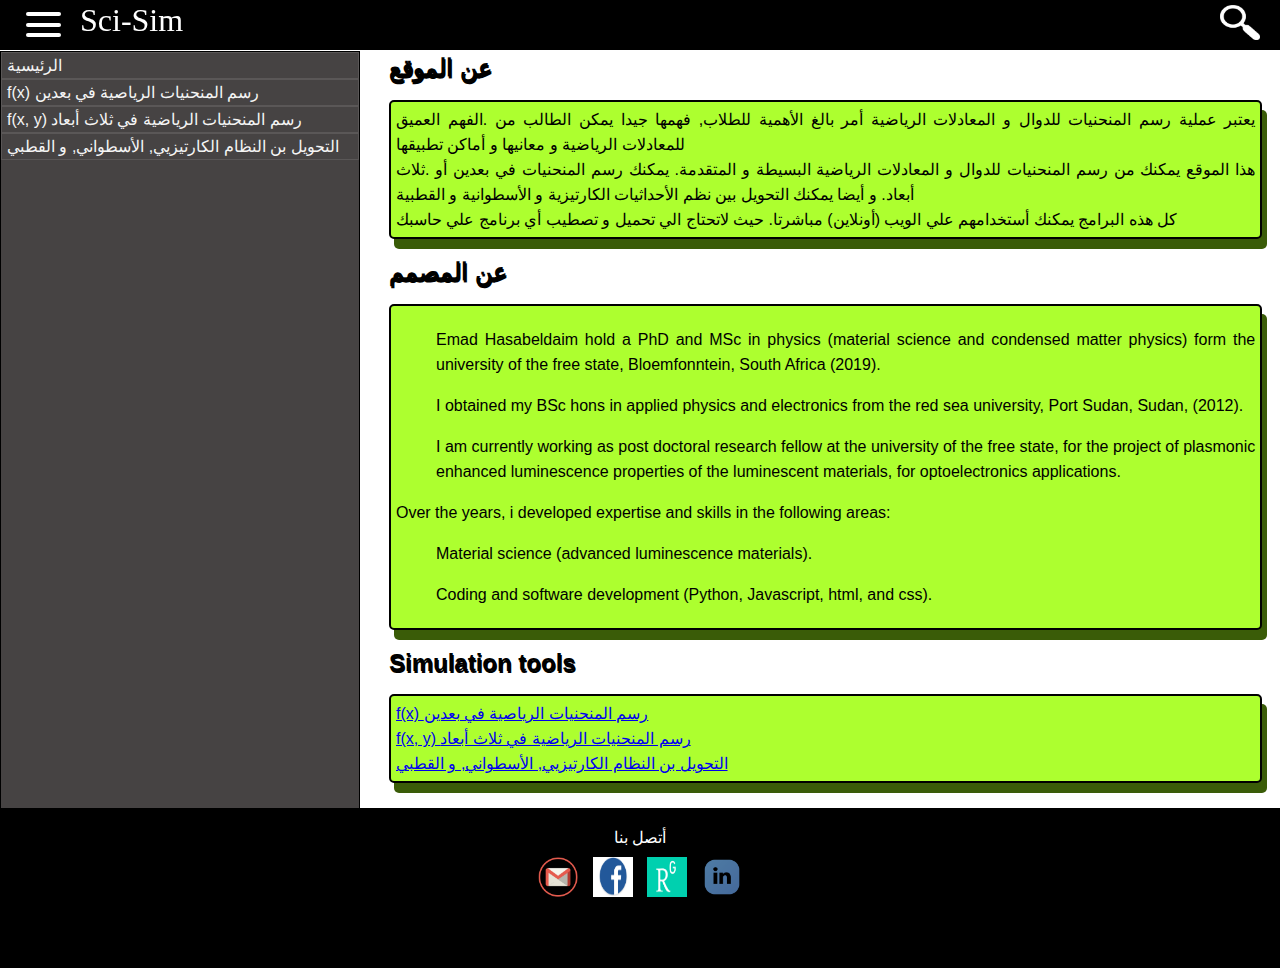
<file: index.html>
<!DOCTYPE html>
<html lang="ar">
<head>
    <meta charset="UTF-8">
    <meta name="viewport" content="width=device-width, initial-scale=1.0">
    <link rel="stylesheet" href="css/index.css">
    <link rel="icon" type="image/png" href="images/favicon.png">
    <link rel="canonical" href="https://ar.sci-sim.com/" />
    <meta name="description" content="اكتشف أدوات علمية ذكية وتطبيقات إنتاجية مثل الآلات الحاسبة البصرية وأدوات ومقالات تقنية متخصصة. منصتك لتسريع العمل العلمي وتحسين الكفاءة.">
    <meta name="keywords" content="نظم الاحداثيات, كارتيزي, أسطواني, قطبي, دائري">
    <meta name="author" content="Emad Hasabeldaim Hadi Hasabeldaim">
    <meta http-equiv="refresh" content="3600"/>
    <meta name="google-adsense-account" content="ca-pub-9209590789592322">
    <title>رسم المنحنيات و الدوال الرياضية أونلاين</title>
</head>

<body>
    <header> 
        <nav class='navbar'>
            <input type='checkbox' id='check'>
            <label for='check' class='toggle-button'>   
                <span class='bar'></span>
                <span class='bar'></span>
                <span class='bar'></span>
            </label>

            <label class="brand-title">Sci-Sim</label>

            <img class='search' src="images/search-icon.png" alt="srearch icon"> 

            <ul class='menu'>
                <li><a href="index.html">الرئيسية</a></li>
                <li><a href="visualize-math-functions.html">f(x) رسم المنحنيات الرياصية في بعدين</a></li>
                <li><a href="3d-grapher.html">f(x, y) رسم المنحنيات الرياضية في ثلاث أبعاد</a></li>
                <li><a href="cartesian-to-cylindrical-to-sphere.html">التحويل بن النظام الكارتيزيي, الأسطواني, و القطبي</a></li>
            </ul>
        </nav>
    </header>

    <div class='body-content'>
        <div class='content'>
            <h2>عن الموقع 
            </h2>
            <div class='blocks'>
                يعتبر عملية رسم المنحنيات للدوال و المعادلات الرياضية أمر بالغ الأهمية للطلاب, فهمها جيدا يمكن الطالب من 
                .الفهم العميق للمعادلات الرياضية و معانيها و أماكن تطبيقها </br>
                هذا الموقع يمكنك من رسم المنحنيات للدوال و المعادلات الرياضية البسيطة و المتقدمة. يمكنك رسم المنحنيات في بعدين أو 
                .ثلاث أبعاد. و أيضا يمكنك التحويل بين نظم الأحداثيات الكارتيزية و الأسطوانية و القطبية</br>
                كل هذه البرامج يمكنك أستخدامهم علي الويب (أونلاين) مباشرتا. حيث لاتحتاج الي تحميل و تصطيب أي برنامج علي حاسبك
            </div>
            <h2>عن المصمم
            </h2>

        <!-- Ads ads ads ads ads ads ads ads ads ads ads -->
        <script async src="https://pagead2.googlesyndication.com/pagead/js/adsbygoogle.js?client=ca-pub-9209590789592322"
        crossorigin="anonymous"></script>
        <!-- CIE1936 -->
        <ins class="adsbygoogle"
            style="display:block"
            data-ad-client="ca-pub-9209590789592322"
            data-ad-slot="3761088551"
            data-ad-format="auto"
            data-full-width-responsive="true"></ins>
        <script>
            (adsbygoogle = window.adsbygoogle || []).push({});
        </script>
        <!-- Ads ads ads ads ads ads ads ads ads ads ads -->

            <div class='blocks'>
                <ul>Emad Hasabeldaim hold a PhD and MSc in physics (material science and condensed matter
                    physics) form the university of the free state, Bloemfonntein, South Africa (2019).
                </ul>
                <ul>I obtained my BSc hons in applied physics and electronics from the red sea university,
                    Port Sudan, Sudan, (2012).
                </ul>
                <ul>I am currently working as post doctoral research fellow at the university of the free state,
                    for the project of plasmonic enhanced luminescence properties of the luminescent materials, for 
                    optoelectronics applications.
                </ul>
                Over the years, i developed expertise and skills in the following areas:
                
                <ul>Material science (advanced luminescence materials).</ul>
                <ul>Coding and software development (Python, Javascript, html, and css).</ul>
            </div>
            <h2>Simulation tools 
            </h2>
        <div class='blocks'>
            <a href="visualize-math-functions.html">f(x) رسم المنحنيات الرياصية في بعدين </a> </br>
            <a href="3d-grapher.html">f(x, y) رسم المنحنيات الرياضية في ثلاث أبعاد </a> </br>
            <a href="cartesian-to-cylindrical-to-sphere.html">التحويل بن النظام الكارتيزيي, الأسطواني, و القطبي</a> </br>
        </div>
        </div>
    </div>

    <div class='bottom-bar'>
        
        <div class='contact-us'>
            أتصل بنا </br>
            <a href = "mailto: omda180@gmail.com"><img src="images/gmail-logo.png" alt="gmail"></a>
            <a href = "https://www.facebook.com/profile.php?id=100001888282568" target='blank'><img src="images/facebook-logo.png" alt="facebook"></a>
            <a href = "https://www.researchgate.net/profile/Emad_Hasabeldaim" target='blank'><img src="images/research-gate-logo.png" alt="researchgate"></a>
            <a href = "https://www.linkedin.com/in/emad-hasabeldaim-92b605125/" target='blank'><img src="images/linkedin-logo.png" alt="linkedin"></a>
        </div>
    </div>

</body>
</html>
</file>
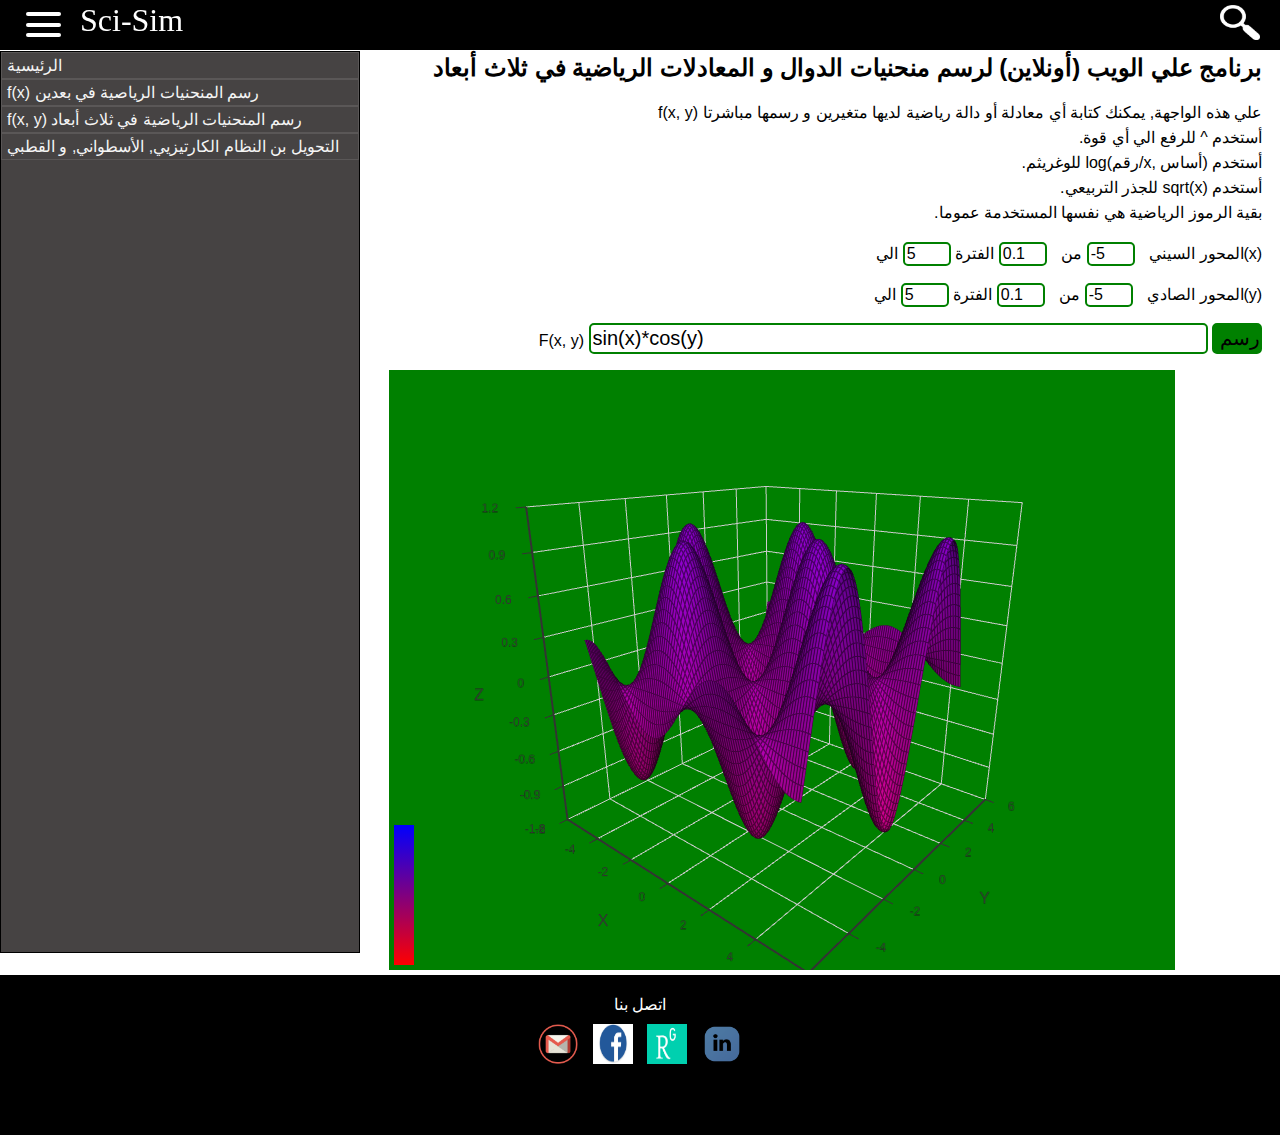
<file: 3d-grapher.html>
<!DOCTYPE html>
<html lang="ar">
<head>
    <meta charset="UTF-8">
    <meta name="viewport" content="width=device-width, initial-scale=1.0">
    <link rel="stylesheet" href="css/3d-grapher.css">
    <link rel="icon" type="image/png" href="images/favicon.png">
    <link rel="canonical" href="https://ar.sci-sim.com/3d-grapher.html" />
    <meta name="description" content="ارسم المعادلات الرياضية ثلاثية الأبعاد بسهولة باستخدام أداتنا التفاعلية المجانية. مثالية لتصور الدوال متعددة المتغيرات والأسطح في الرياضيات والفيزياء">
    <meta name="keywords" content="نظم الاحداثيات, ثلاثي الأبعاد, أسطح, كارتيزي">
    <meta name="author" content="Emad Hasabeldaim Hadi Hasabeldaim">
    <meta http-equiv="refresh" content="3600"/>
    <script src='js/math.js' type='text/javascript'></script>
    <script type="text/javascript" src="echart/dist/echarts.js"></script>
    <script type="text/javascript" src="echart/dist/echarts-gl.min.js"></script> 
    <meta name="google-adsense-account" content="ca-pub-9209590789592322">
    <title>رسم منحنيات المعادلات و الدوال الرياضية في ثلاثة أبعاد</title>
</head>

<body>
    <header> 
        <nav class='navbar'>
            <input type='checkbox' id='check'>
            <label for='check' class='toggle-button'>   
                <span class='bar'></span>
                <span class='bar'></span>
                <span class='bar'></span>
            </label>

            <label class="brand-title">Sci-Sim</label>

            <img class='search' src="images/search-icon.png" alt="srearch icon"> 

            <ul class='menu'>
                <li><a href="index.html">الرئيسية</a></li>
                <li><a href="visualize-math-functions.html">f(x) رسم المنحنيات الرياصية في بعدين</a></li>
                <li><a href="3d-grapher.html">f(x, y) رسم المنحنيات الرياضية في ثلاث أبعاد</a></li>
                <li><a href="cartesian-to-cylindrical-to-sphere.html">التحويل بن النظام الكارتيزيي, الأسطواني, و القطبي</a></li>
            </ul>
        </nav>
    </header>

    <div class='body-content'>
        <div class='content'>
            <h2>برنامج علي الويب (أونلاين) لرسم منحنيات الدوال و المعادلات الرياضية في ثلاث أبعاد
            </h2>
            <p>f(x, y) علي هذه الواجهة, يمكنك كتابة أي معادلة أو دالة رياضية لديها  متغيرين و رسمها مباشرتا</br>
                .أستخدم ^ للرفع الي أي قوة<br>
                .للوغريثم log(رقم/x, أساس) أستخدم<br>
                .للجذر التربيعي sqrt(x) أستخدم<br>
                .بقية الرموز الرياضية هي نفسها المستخدمة عموما<br>

            </p>  
            <p> المحور السيني <input type="text" id='x-from' value='-5' maxlength="2" > من
                <input type="text" id='x-interval' value='0.1' maxlength="3"> الفترة
                <input type="text" id='x-to' value='5' maxlength="1"> الي(x)
            </p>

            <p> المحور الصادي <input type="text" id='y-from' value='-5' maxlength="2" > من
                 <input type="text" id='y-interval' value='0.1' maxlength="3"> الفترة
                 <input type="text" id='y-to' value='5' maxlength="1"> الي(y)
            </p>

            <p>F(x, y)  <input type="text" id='fx' value='sin(x)*cos(y)'>
                <input type="submit" id='submit' value='أرسم' onclick='plot()'>
            </p>
            
            <div id="main">        </div>
              
        </div>

        <!-- Ads ads ads ads ads ads ads ads ads ads ads -->
        <script async src="https://pagead2.googlesyndication.com/pagead/js/adsbygoogle.js?client=ca-pub-9209590789592322"
        crossorigin="anonymous"></script>
        <!-- CIE1936 -->
        <ins class="adsbygoogle"
            style="display:block"
            data-ad-client="ca-pub-9209590789592322"
            data-ad-slot="3761088551"
            data-ad-format="auto"
            data-full-width-responsive="true"></ins>
        <script>
            (adsbygoogle = window.adsbygoogle || []).push({});
        </script>
        <!-- Ads ads ads ads ads ads ads ads ads ads ads -->

    </div>

    <div class='bottom-bar'>
        
        <div class='contact-us'>
            اتصل بنا </br>
            <a href = "mailto: omda180@gmail.com"><img src="images/gmail-logo.png" alt="gmail"></a>
            <a href = "https://www.facebook.com/profile.php?id=100001888282568"><img src="images/facebook-logo.png" alt="facebook"></a>
            <a href = "https://www.researchgate.net/profile/Emad_Hasabeldaim"><img src="images/research-gate-logo.png" alt="researchgate"></a>
            <a href = "https://www.linkedin.com/in/emad-hasabeldaim-92b605125/"><img src="images/linkedin-logo.png" alt="linkedin"></a>
        </div>
    </div>
    
    <script>
        window.onload = function(){
            plot();
        }

        //Ploting function
        function plot(){
            let xFrom = Number(document.getElementById('x-from').value);
            let xInterval = Number(document.getElementById('x-interval').value);
            let xTo = Number(document.getElementById('x-to').value);

            let yFrom = Number(document.getElementById('y-from').value);
            let yInterval = Number(document.getElementById('y-interval').value);
            let yTo = Number(document.getElementById('y-to').value);

            let fx = document.getElementById('fx').value

            //Processing the user input to javascript form
            let Interprator = ['x', 'y', 'e', 'sin-1', 'cos-1', 'tan-1', 'sinh-1', 'cosh-1', 'tanh-1', 'cot-1', 'coth-1'];
            let InterpratorOut = ['(x)', '(y)', '(e)', 'asin', 'acos', 'atan', 'asinh', 'acosh', 'atanh', 'acot', 'acoth']

                let i = 0;
                while(i < Interprator.length){
                    if(fx.match(Interprator[i])){
                        let re = new RegExp(Interprator[i], 'g');
                        var s = fx.replace(re, InterpratorOut[i]);
                        fx = s;
                    }
                    i++     
                }
            var myChart = echarts.init(document.getElementById('main'));
            option = {
                tooltip: {},
                backgroundColor: 'green',
                visualMap: {
                    show: true,
                    dimension: 2,
                    min: -5,
                    max: 5,
                    inRange: {
                        color: ['red', 'blue']
                    }
                },
                xAxis3D: {
                    type: 'value'
                },
                yAxis3D: {
                    type: 'value'
                },
                zAxis3D: {
                    type: 'value'
                },
                grid3D: {
                    viewControl: {
                        // projection: 'orthographic'
                    }
                },
                series: [{
                    type: 'surface',
                    wireframe: {
                        // show: false
                    },
                    equation: {
                        x: {
                            step: xInterval,
                            min: xFrom,
                            max: xTo,
                        },
                        y: {
                            step: yInterval,
                            min: yFrom,
                            max: yTo,
                        },
                        z: function (x, y) {
                            parsed = math.parse(fx);
                            return parsed.evaluate({x, y});
                        }
                    }
                }]
            }
            myChart.setOption(option);
        }onerror = function(error){
            document.write('أعد تحميل الصفحة و أكتب معادلة رياضية صحيحة');
        }

        //preventing inspection
        document.addEventListener('contextmenu', function(e) {
            e.preventDefault();
        });
    </script>
</body>
</html>
</file>
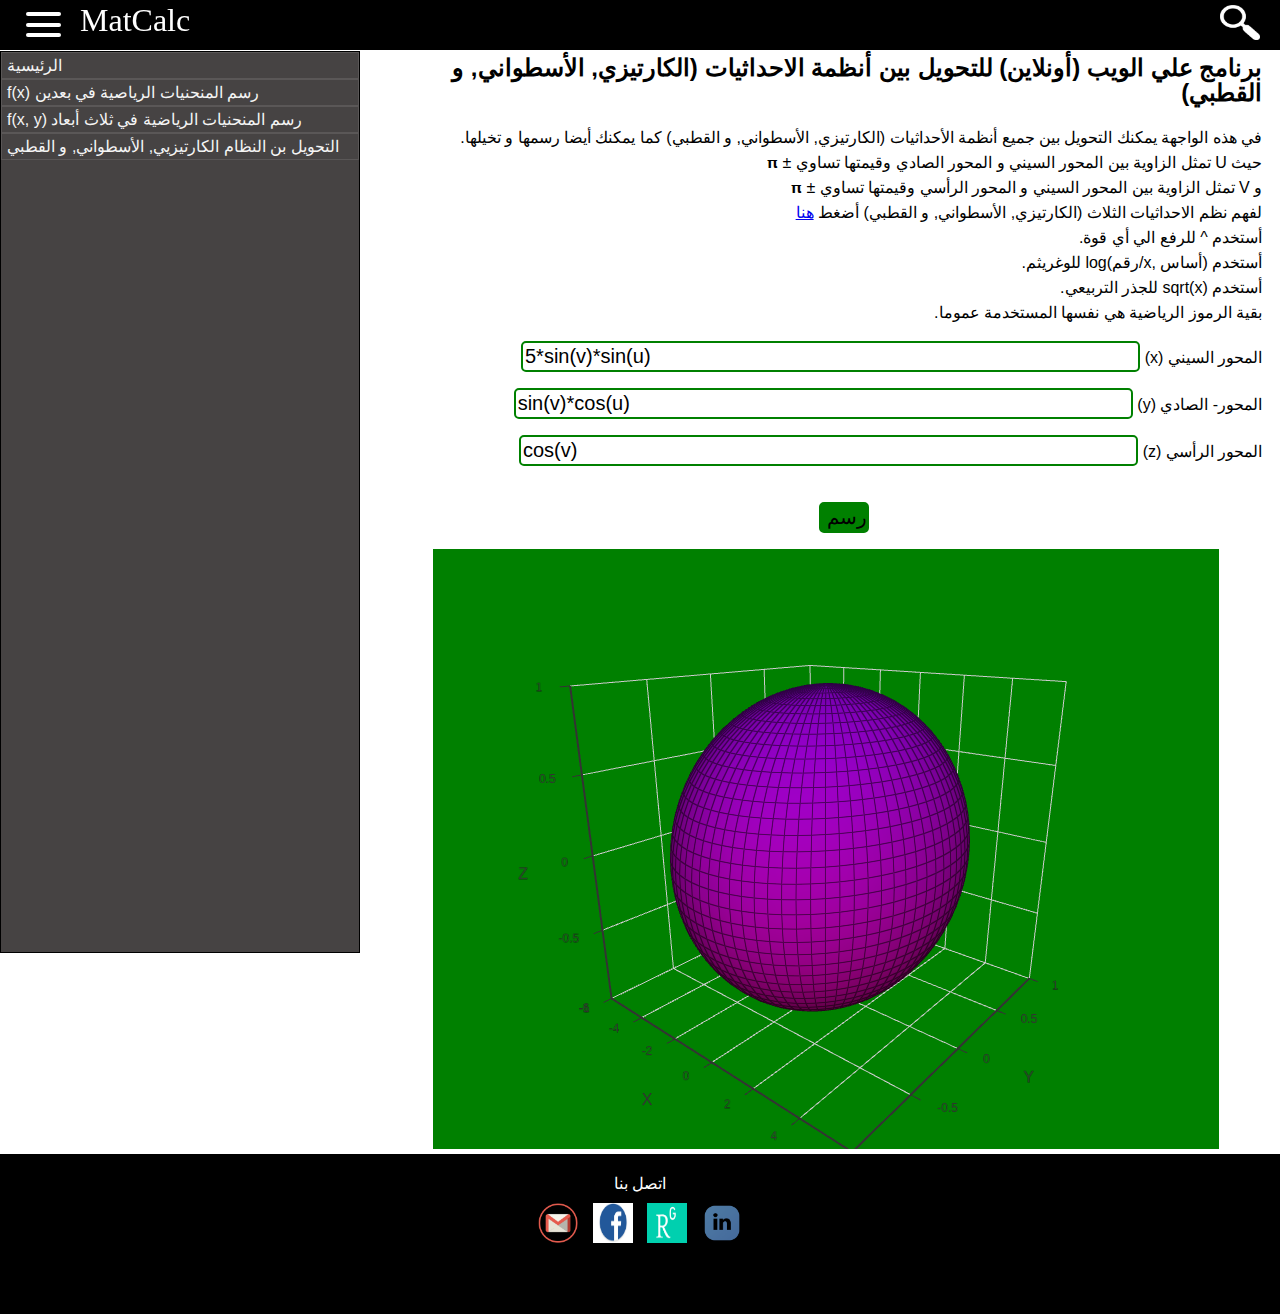
<file: cartesian-to-cylindrical-to-sphere.html>
<!DOCTYPE html>
<html lang="en">
<head>
    <meta charset="UTF-8">
    <meta name="viewport" content="width=device-width, initial-scale=1.0">
    <link rel="stylesheet" href="css/cartesian-to-cylindrical-to-sphere.css">
    <link rel="icon" type="image/png" href="images/favicon.png">
    <link rel="canonical" href="https://armathgrapher.materialscomputing.pw/cartesian-to-cylindrical-to-sphere.html" />
    <script src='js/math.js' type='text/javascript'></script>
    <script type="text/javascript" src="echart/dist/echarts.js"></script>
    <script type="text/javascript" src="echart/dist/echarts-gl.min.js"></script> 
    <meta name="description" content="برنامج جميل علي الويب (أونلاين) يمكنك من خلاله الرسم و التحويل من أنظمة الاحداثيات الكارتيزية, الأسطوانية, و القطبية">
    <meta name="keywords" content="نظم الاحداثيات, كارتيزي, أسطواني, قطبي, رياضيات, هندسة احداثية">
    <meta name="author" content="Emad Hasabeldaim Hadi Hasabeldaim">
    <meta http-equiv="refresh" content="3600"/>
    <title>التحويل بين الاحداثيات الكارتيزر, الأسطواني, و القطبي (الدائري)</title>
</head>

<body>
    <header> 
        <nav class='navbar'>
            <input type='checkbox' id='check'>
            <label for='check' class='toggle-button'>   
                <span class='bar'></span>
                <span class='bar'></span>
                <span class='bar'></span>
            </label>

            <label class="brand-title">MatCalc</label>

            <img class='search' src="images/search-icon.png" alt="srearch icon"> 

            <ul class='menu'>
                <li><a href="index.html">الرئيسية</a></li>
                <li><a href="visualize-math-functions.html">f(x) رسم المنحنيات الرياصية في بعدين</a></li>
                <li><a href="3d-grapher.html">f(x, y) رسم المنحنيات الرياضية في ثلاث أبعاد</a></li>
                <li><a href="cartesian-to-cylindrical-to-sphere.html">التحويل بن النظام الكارتيزيي, الأسطواني, و القطبي</a></li>
            </ul>
        </nav>
    </header>

    <div class='body-content'> 
        <div class='content'>
            <h2> برنامج علي الويب (أونلاين) للتحويل بين أنظمة الاحداثيات (الكارتيزي, الأسطواني, و القطبي)
            </h2>
            <p>.في هذه الواجهة يمكنك التحويل بين جميع 
                أنظمة الأحداثيات (الكارتيزي, الأسطواني, و القطبي) كما يمكنك أيضا رسمها و تخيلها</br>
                &#120529; &plusmn; تمثل الزاوية بين المحور السيني و المحور الصادي وقيمتها تساوي U حيث</br>
                &#120529; &plusmn; تمثل الزاوية بين المحور السيني و المحور الرأسي وقيمتها تساوي V و</br>
                لفهم نظم الاحداثيات الثلاث (الكارتيزي, الأسطواني, و القطبي) أضغط <a href="https://www.startimes.com/?t=28168537" target="blank">هنا</a></br>
                .أستخدم ^ للرفع الي أي قوة<br>
                .للوغريثم log(رقم/x, أساس) أستخدم<br>
                .للجذر التربيعي sqrt(x) أستخدم<br>
                .بقية الرموز الرياضية هي نفسها المستخدمة عموما<br>

            </p>
            <p> <input type="text" id='x' value='5*sin(v)*sin(u)'> (x) المحور السيني
            </p>

            <p> <input type="text" id='y' value='sin(v)*cos(u)'>  (y) المحور- الصادي
            </p>

            <p> <input type="text" id='z' value='cos(v)'>  (z) المحور الرأسي</p>
             <p>   <input type="submit" id='submit' value='أرسم' onclick='plot()'>
            </p>
            
            <div id="main">        </div>
              
        </div>
    </div>

    <div class='bottom-bar'>
        
        <div class='contact-us'>
            اتصل بنا</br>
            <a href = "mailto: omda180@gmail.com"><img src="images/gmail-logo.png" alt="gmail"></a>
            <a href = "https://www.facebook.com/profile.php?id=100001888282568"><img src="images/facebook-logo.png" alt="facebook"></a>
            <a href = "https://www.researchgate.net/profile/Emad_Hasabeldaim"><img src="images/research-gate-logo.png" alt="researchgate"></a>
            <a href = "https://www.linkedin.com/in/emad-hasabeldaim-92b605125/"><img src="images/linkedin-logo.png" alt="linkedin"></a>
        </div>
    </div>
    
    <script>
        window.onload = function(){
            plot();
        }

        //Ploting function
        function plot(){

            let x = document.getElementById('x').value
            let y = document.getElementById('y').value
            let z = document.getElementById('z').value

            //Processing the user input to javascript form
            let Interprator = ['u', 'v', 'e', 'sin-1', 'cos-1', 'tan-1', 'sinh-1', 'cosh-1', 'tanh-1', 'cot-1', 'coth-1'];
            let InterpratorOut = ['(u)', '(v)', '(e)', 'asin', 'acos', 'atan', 'asinh', 'acosh', 'atanh', 'acot', 'acoth']

            function interprator(xyz){
                let i = 0;
                while(i < Interprator.length){
                    if(xyz.match(Interprator[i])){
                        let re = new RegExp(Interprator[i], 'g');
                        var s = xyz.replace(re, InterpratorOut[i]);
                        xyz = s;
                    }
                    i++     
                }
                return xyz;
            }

            let x1 = interprator(x);
            let y1 = interprator(y);
            let z1 = interprator(z);

            var myChart = echarts.init(document.getElementById('main'));
            option = {
            tooltip: {},
            visualMap: {
                show: false,
                dimension: 2,
                min: -5,
                max: 5,
                inRange: {
                    color: ['red', 'blue']
                }
            },
            xAxis3D: {type: 'value'},
            yAxis3D: {type: 'value'},
            zAxis3D: {type: 'value'},
            grid3D: {},
            series: [{
                type: 'surface',
                parametric: true,
                // shading: 'albedo',
                parametricEquation: {
                    u: {
                        min: -Math.PI,
                        max: Math.PI,
                        step: Math.PI / 40
                    },
                    v: {
                        min: 0,
                        max: Math.PI,
                        step: Math.PI / 40
                    },
                    x: function (u, v) {
                        parsed = math.parse(x1);
                        return parsed.evaluate({u, v});
                    },
                    y: function (u, v) {
                        parsed = math.parse(y1);
                        return parsed.evaluate({u, v});
                    },
                    z: function (u, v) {
                        parsed = math.parse(z1);
                        return parsed.evaluate({u, v});
                    }
                }
            }]
        };
            myChart.setOption(option);
        }onerror = function(error){
            document.write('أعد تحميل الصفحة و أكتب معادلة رياضية صحيحة');
        }

        //preventing inspection
        document.addEventListener('contextmenu', function(e) {
            e.preventDefault();
        });
    </script>
</body>
</html>
</file>
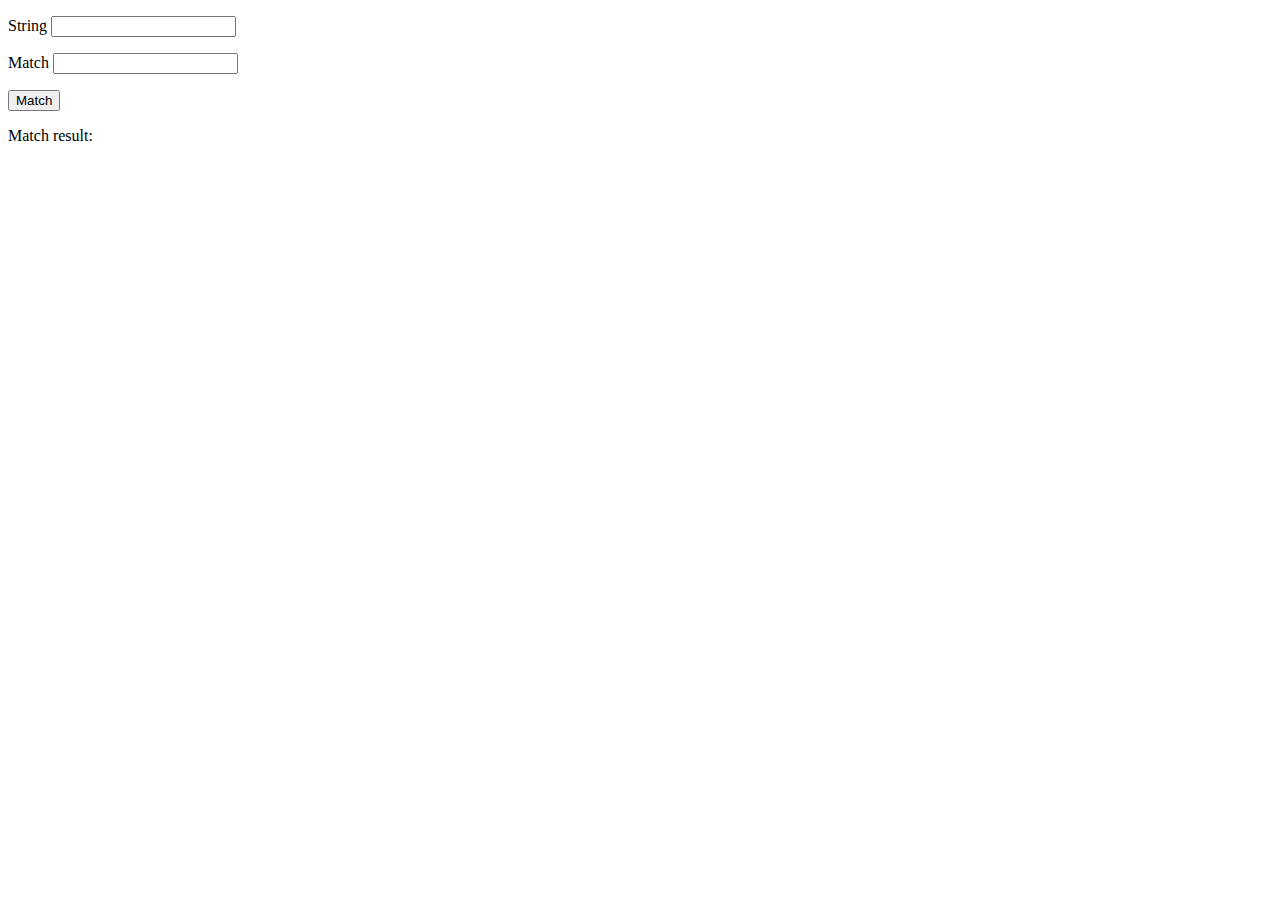
<file: downloads/match-string.html>
<!DOCTYPE html>
<html lang="en">
<body>
    <p>String  <input type="text" id='string'></p>
    <p>Match <input type="text" id='match'></p>
    <input type="button" value='Match' onclick='toMatchString()'>
    <p>Match result: <output type="text" id='result'></output> </p>
    
    <script>

        function toMatchString(){
            let match1 = document.getElementById('match').value;
            let string1 = document.getElementById('string').value;
            matchString(match1, string1)
        }

        let result1 = document.getElementById('result');
        function matchString(string, match){
            result1.value = null;
            let stringLower = string.toLowerCase();
            let matchLower = match.toLowerCase();
            let stringLowerRemoved = stringLower.split(' ').join('').split('');
            let matchLowerRemoved = matchLower.split(' ').join('').split('');
            if(stringLowerRemoved.length != matchLowerRemoved.length){
                return null;
            }else{
                for(let char of matchLowerRemoved){
                    if(stringLowerRemoved.includes(char)){
                        let position = stringLowerRemoved.indexOf(char);
                        stringLowerRemoved.splice(position, 1)
                    }else{
                        return null;
                    }
                }
                result1.value = string;
            }
        }

    </script>
</body>
</html>
</file>
<file: css/index.css>
body {
    width: 100%; font-family: 'Segoe UI', Tahoma, Geneva, Verdana, sans-serif;
    margin: 0; padding: 0;
}
.navbar{
    width: 100%; height: 50px; background-color: black; margin: 0;
    position: fixed; top: 0; z-index: 1;
}
#check{
    display: none;
}
.brand-title{
    color: white; position: absolute; left: 80px; top: 2px;
    font-size:xx-large; font-family: URW Chancery L, cursive; 
}
.search{
    width: 40px; height: 35px; float: right;
    margin-right: 20px; margin-top: 5px;
}
.toggle-button {
    position: absolute;
    top: 12px;
    margin-left: 2%;
    display: flex;
    flex-direction: column;
    justify-content: space-between;
    width: 35px;
    height: 25px;
    cursor: pointer;
}
.toggle-button .bar {
    height: 4px;
    width: 100%;
    background-color: white;
    border-radius: 10px;
}
.menu{
    list-style: none; width: 28%; height: 100vh; border: solid 1px;
    margin-top: 51px; background-color: rgb(70, 67, 67); margin-left: 0;
    margin-right: 0; overflow-y: scroll; padding-left: 0; 
}
ul li {
    list-style: none; border: 1px solid rgb(90, 87, 87); height: max-content; 
    text-indent: -5px; padding-left: 5px;
}
ul li:hover{
    background-color: green; 
}
ul li a {
    text-decoration: none; line-height: 25px; color: whitesmoke; 
    margin-left: 5px; 
}
#check:checked ~ .menu{
    display: none;
}
.body-content{
    margin-top: 30px; margin-left: 30%; padding: 0; text-align: justify;
    width: 69%; display: block; 
}
.content{
    padding: 5px; line-height: 25px; 
}
h2 {
    text-shadow: 1px 2px;
}
.blocks {
    display: block; border: 2px solid black; padding: 5px; border-radius: 5px;
    background-color: greenyellow; box-shadow: 5px 10px rgb(58, 92, 8);
}
.bottom-bar{
    display: flex; width:100%; height: 10em; background-color: black;
    color:white; justify-content: center; flex-direction: row; float: right;
    margin: 0; position: relative; z-index: 10; margin-top: 20px;
}
.contact-us{
    color:white; width: 300px; margin: 10px;
    padding: 10px; text-align: center;
}
.contact-us a img{
    width: 40px; height: 40px; margin: 5px; margin-top: 10px;
}


@media (max-width: 768px){
    .menu{
        display: none; 
    }
    #check:checked ~ .menu {
        display: block; width: 50%;
    }
    .body-content{
        padding: 5px; text-align: justify;
        width: 97%; display: block; margin-left: 0;
    }
    .bottom-bar{
        width:100%; height: 10em; 
        margin: 0; 
    }

}

@media (max-width: 481px){
    #check:checked ~ .menu {
        display: block; width: 100%;
    }
}
</file>
<file: css/3d-grapher.css>
body {
    width: 100%; font-family: 'Segoe UI', Tahoma, Geneva, Verdana, sans-serif;
    margin: 0; padding: 0;
}
.navbar{
    width: 100%; height: 50px; background-color: black; margin: 0;
    position: fixed; top: 0; z-index: 1;
}
#check{
    display: none;
}
.brand-title{
    color: white; position: absolute; left: 80px; top: 2px;
    font-size:xx-large; font-family: URW Chancery L, cursive; 
}
.search{
    width: 40px; height: 35px; float: right;
    margin-right: 20px; margin-top: 5px;
}
.toggle-button {
    position: absolute;
    top: 12px;
    margin-left: 2%;
    display: flex;
    flex-direction: column;
    justify-content: space-between;
    width: 35px;
    height: 25px;
    cursor: pointer;
}
.toggle-button .bar {
    height: 4px;
    width: 100%;
    background-color: white;
    border-radius: 10px;
}
.menu{
    list-style: none; width: 28%; height: 100vh; border: solid 1px;
    margin-top: 51px; background-color: rgb(70, 67, 67); margin-left: 0;
    margin-right: 0; overflow-y: scroll; padding-left: 0; 
}
ul li {
    list-style: none; border: 1px solid rgb(90, 87, 87); height: max-content; 
    text-indent: -5px; padding-left: 5px;
}
ul li:hover{
    background-color: green;
}
ul li a {
    text-decoration: none; line-height: 25px; color: whitesmoke; 
    margin-left: 5px;
}
#check:checked ~ .menu{
    display: none;
}
.body-content{
    margin-top: 30px; margin-left: 30%; padding: 0; text-align: justify;
    width: 69%; display: block; 
}
.content{
    padding: 5px; line-height: 25px; text-align: right;
}
#main{
    width: 90%; height:600px; 
}
#x-from{
    width: 40px; font-size: 16px; border: 2px solid green; border-radius: 5px;
    margin-right: 10px; 
}
#x-interval{
    width: 40px; font-size: 16px; border: 2px solid green; border-radius: 5px;
    margin-right: 10px;
}
#x-to{
    width: 40px; font-size: 16px; border: 2px solid green; border-radius: 5px;
}
#y-from{
    width: 40px; font-size: 16px; border: 2px solid green; border-radius: 5px;
    margin-right: 10px;
}
#y-interval{
    width: 40px; font-size: 16px; border: 2px solid green; border-radius: 5px;
    margin-right: 10px;
}
#y-to{
    width: 40px; font-size: 16px; border: 2px solid green; border-radius: 5px;
}
#fx{
    width: 70%; font-size: 20px; border: 2px solid green; border-radius: 5px;
    height: 25px;
}
#submit{
    width: 50px; height: 31px; font-size: 20px; border: 2px solid green; border-radius: 5px;
    background-color: green;
}
#submit:hover{
    background-color: greenyellow;
}
.bottom-bar{
    display: flex; width:100%; height: 10em; background-color: black;
    color:white; justify-content: center; flex-direction: row; float: right;
    margin: 0; position: relative; z-index: 10;
}
.contact-us{
    color:white; width: 300px; margin: 10px;
    padding: 10px; text-align: center;
}
.contact-us a img{
    width: 40px; height: 40px; margin: 5px; margin-top: 10px;
}


@media (max-width: 768px){
    .menu{
        display: none; 
    }
    #check:checked ~ .menu {
        display: block; width: 50%;
    }
    .body-content{
        padding: 5px; text-align: justify;
        width: 97%; display: block; margin-left: 0;
    }
    .bottom-bar{
        width:100%; height: 10em; 
        margin: 0; 
    }

}

@media (max-width: 481px){
    #check:checked ~ .menu {
        display: block; width: 100%;
    }
}
</file>
<file: css/cartesian-to-cylindrical-to-sphere.css>
body {
    width: 100%; font-family: 'Segoe UI', Tahoma, Geneva, Verdana, sans-serif;
    margin: 0; padding: 0;
}
.navbar{
    width: 100%; height: 50px; background-color: black; margin: 0;
    position: fixed; top: 0; z-index: 1;
}
#check{
    display: none;
}
.brand-title{
    color: white; position: absolute; left: 80px; top: 2px;
    font-size:xx-large; font-family: URW Chancery L, cursive; 
}
.search{
    width: 40px; height: 35px; float: right;
    margin-right: 20px; margin-top: 5px;
}
.toggle-button {
    position: absolute;
    top: 12px;
    margin-left: 2%;
    display: flex;
    flex-direction: column;
    justify-content: space-between;
    width: 35px;
    height: 25px;
    cursor: pointer;
}
.toggle-button .bar {
    height: 4px;
    width: 100%;
    background-color: white;
    border-radius: 10px;
}
.menu{
    list-style: none; width: 28%; height: 100vh; border: solid 1px;
    margin-top: 51px; background-color: rgb(70, 67, 67); margin-left: 0;
    margin-right: 0; overflow-y: scroll; padding-left: 0; 
}
ul li {
    list-style: none; border: 1px solid rgb(90, 87, 87); height: max-content; 
    text-indent: -5px; padding-left: 5px;
}
ul li:hover{
    background-color: green;
}
ul li a {
    text-decoration: none; line-height: 25px; color: whitesmoke; 
    margin-left: 5px;
}
#check:checked ~ .menu{
    display: none;
}
.body-content{
    margin-top: 30px; margin-left: 30%; padding: 0; text-align: justify;
    width: 69%; display: block; 
}
.content{
    padding: 5px; line-height: 25px; text-align: right; 
}
#main{
    width: 90%; height:600px; background-color: green; margin-left: 5%;
}
#x, #y, #z{
    width: 70%; font-size: 20px; border: 2px solid green; border-radius: 5px;
    height: 25px;
}
#submit{
    width: 50px; height: 31px; font-size: 20px; border: 2px solid green; border-radius: 5px;
    background-color: green; margin-top: 20px; margin-right: 45%;
}
#submit:hover{
    background-color: greenyellow;
}
.bottom-bar{
    display: flex; width:100%; height: 10em; background-color: black;
    color:white; justify-content: center; flex-direction: row; float: right;
    margin: 0; position: relative; z-index: 10;
}
.contact-us{
    color:white; width: 300px; margin: 10px;
    padding: 10px; text-align: center;
}
.contact-us a img{
    width: 40px; height: 40px; margin: 5px; margin-top: 10px;
}


@media (max-width: 768px){
    .menu{
        display: none; 
    }
    #check:checked ~ .menu {
        display: block; width: 50%;
    }
    .body-content{
        padding: 5px; text-align: justify;
        width: 97%; display: block; margin-left: 0;
    }
    .bottom-bar{
        width:100%; height: 10em; 
        margin: 0; 
    }

}

@media (max-width: 481px){
    #check:checked ~ .menu {
        display: block; width: 100%;
    }
}
</file>
